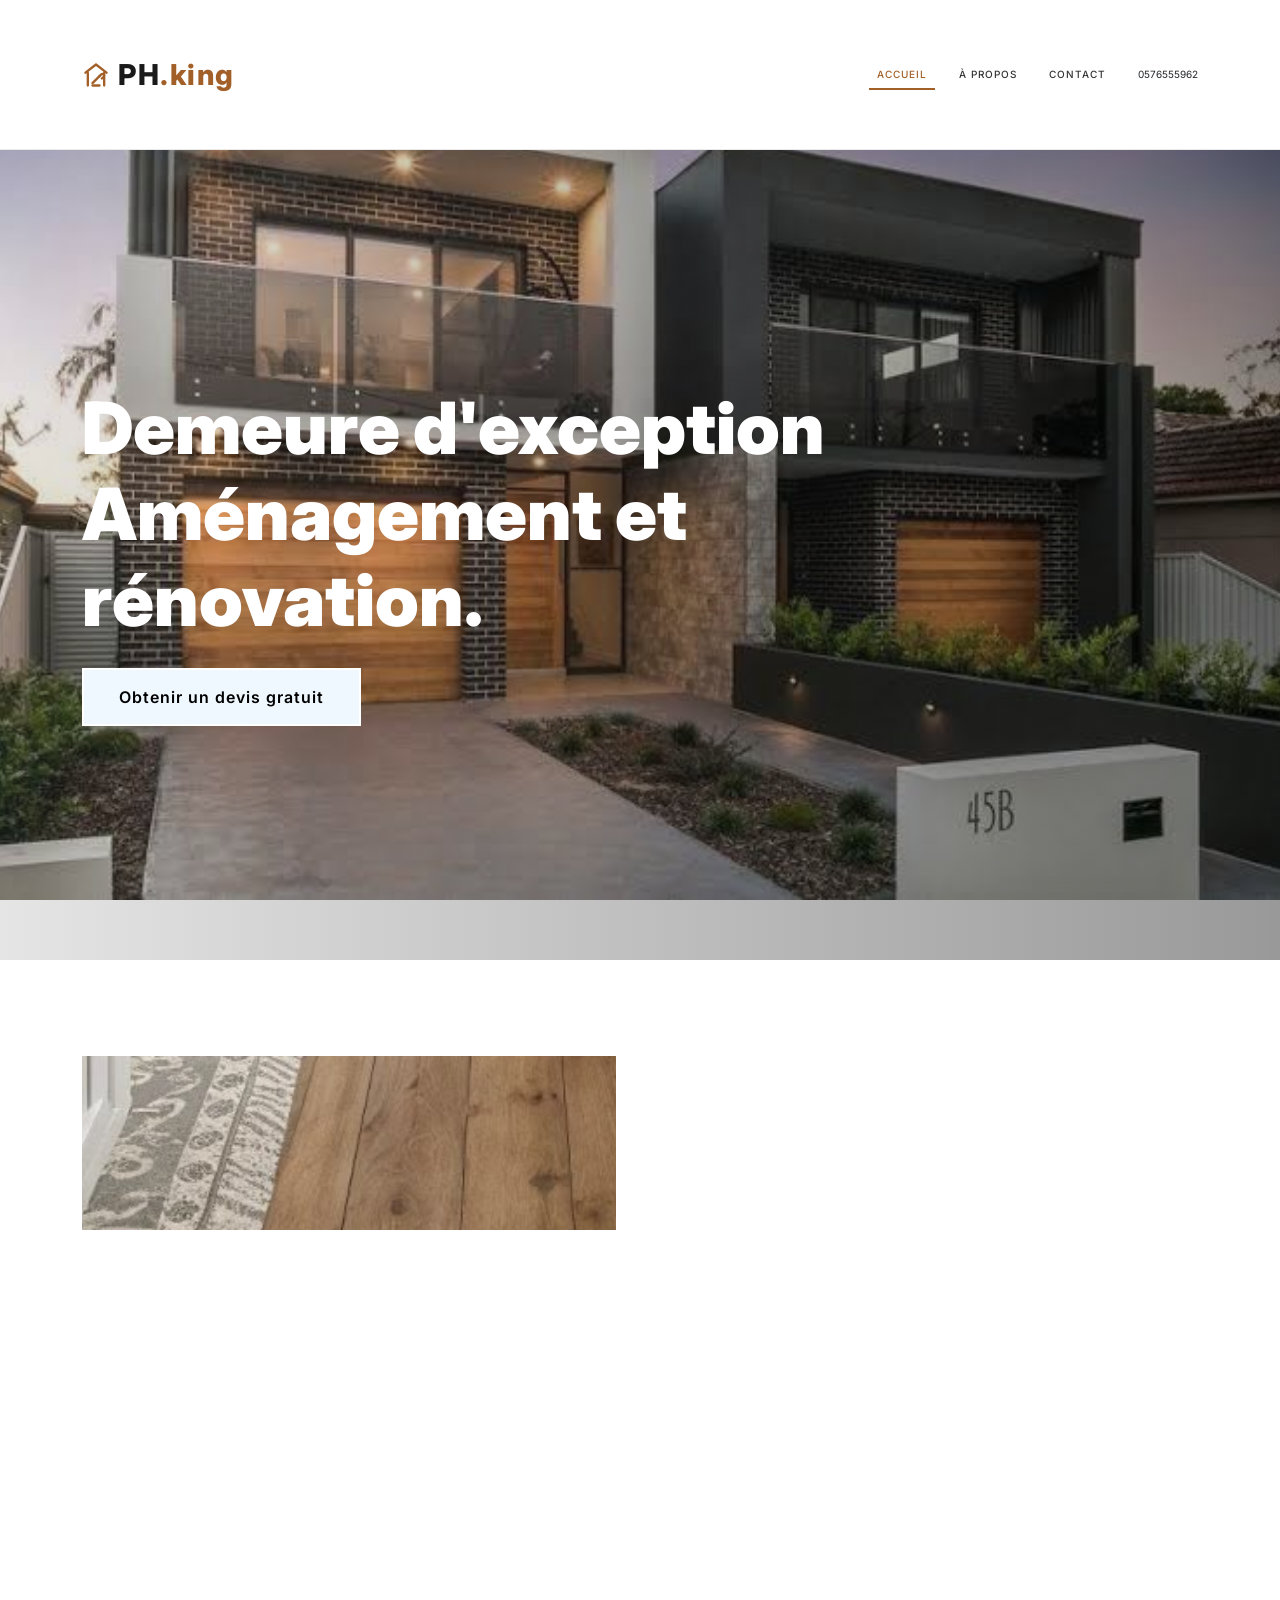
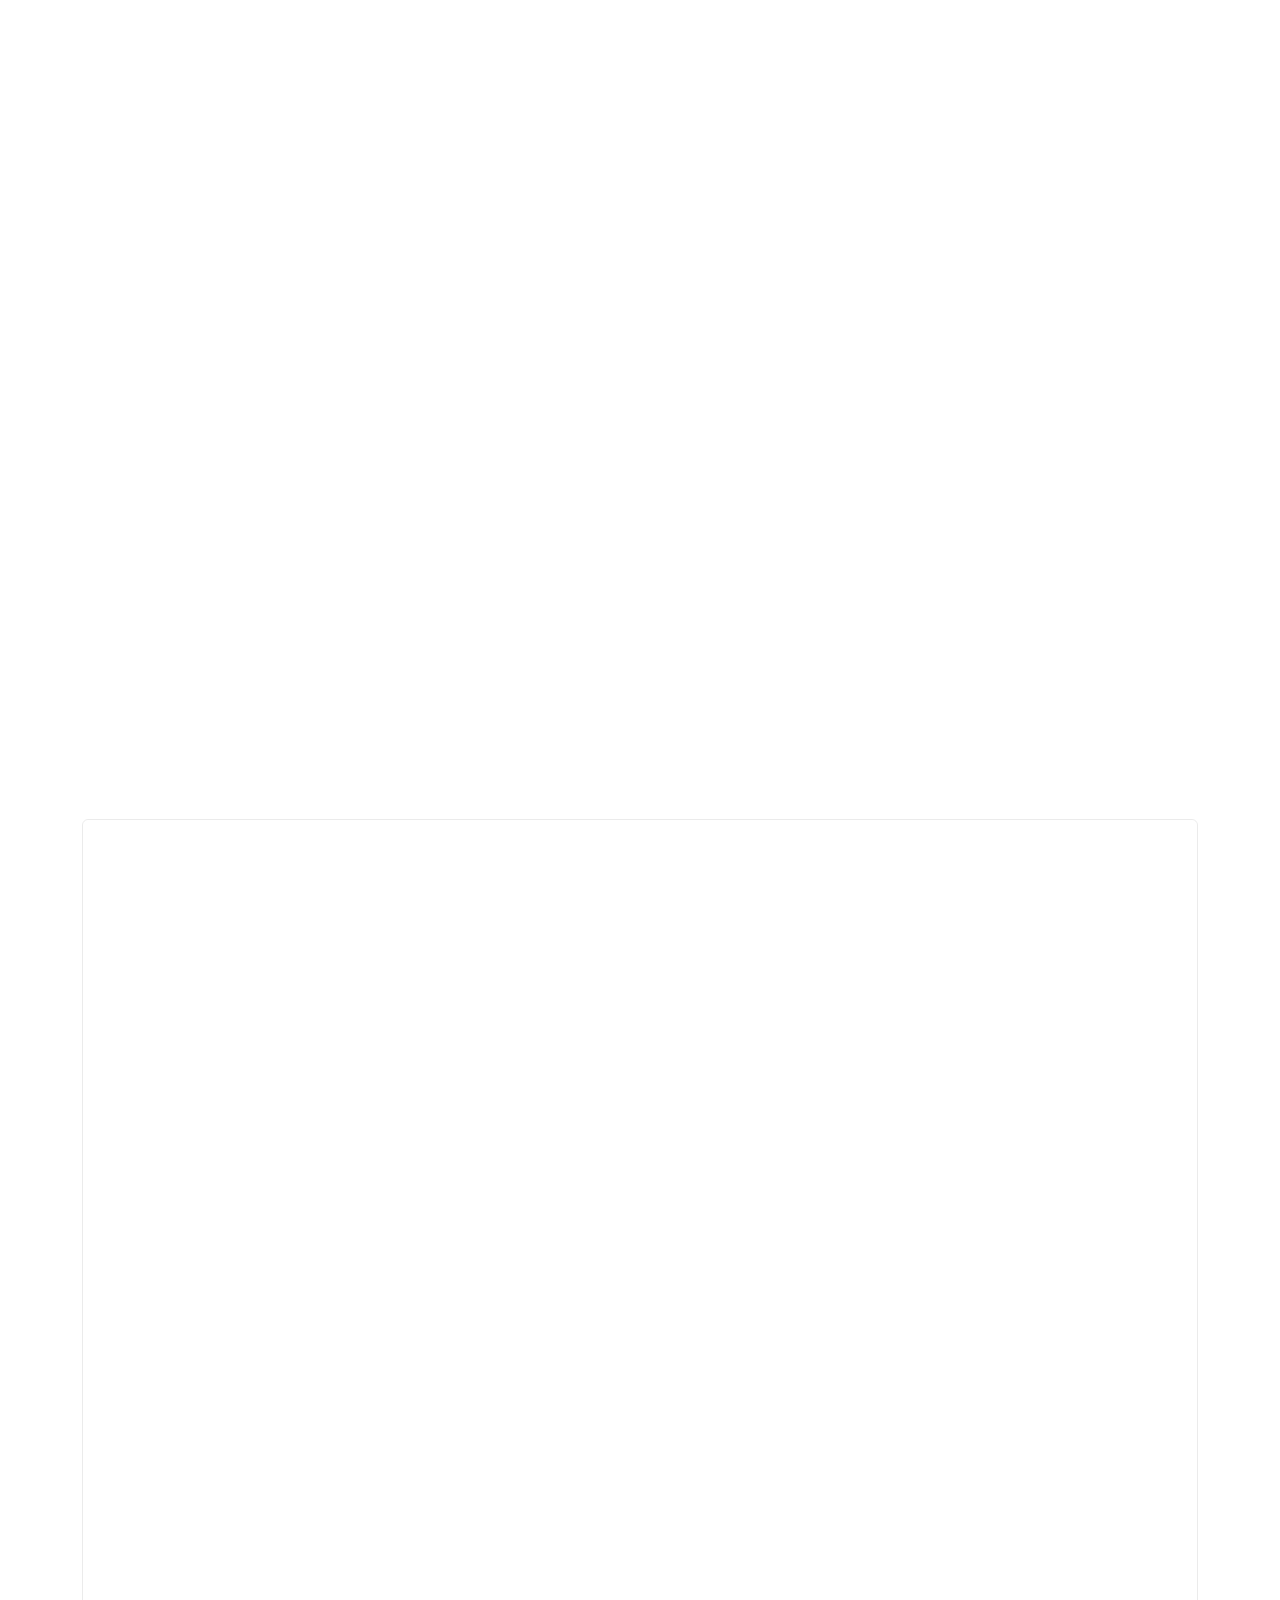
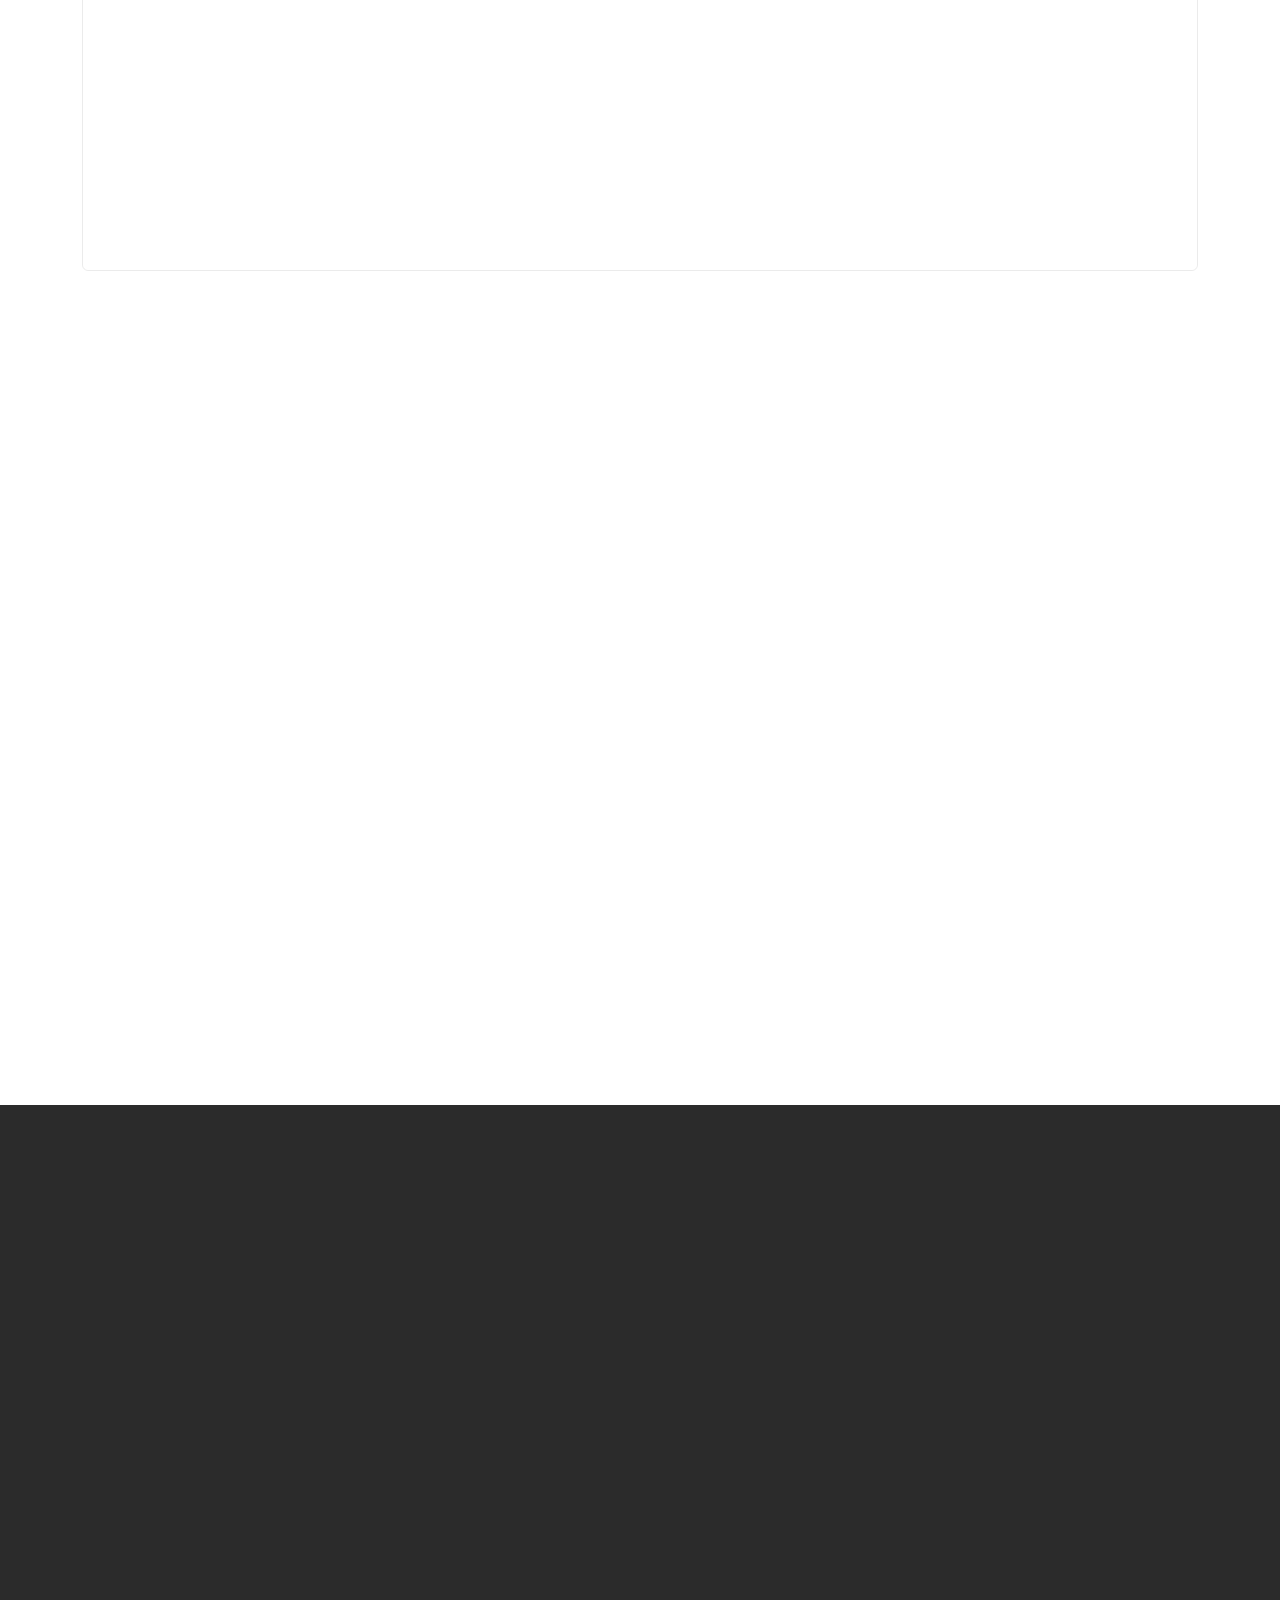
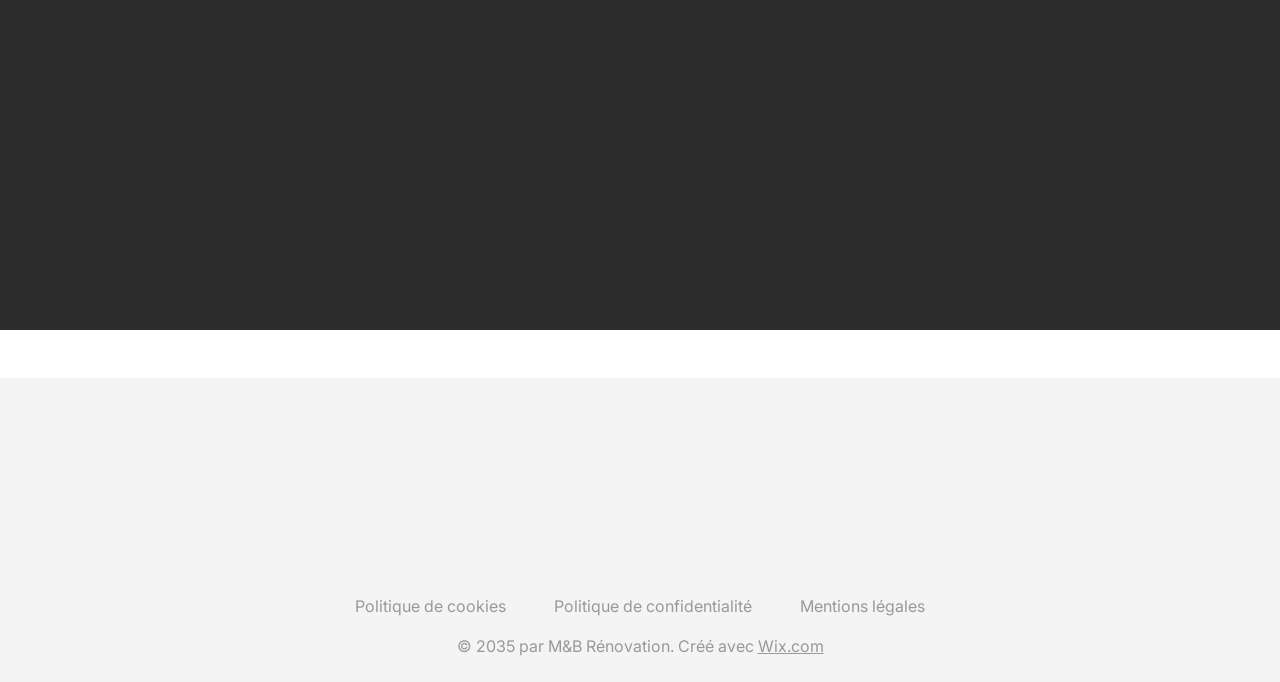
<file: index.html>
<!DOCTYPE html>
<html lang="en">
<head>
    <meta charset="UTF-8">
    <meta name="viewport" content="width=device-width, initial-scale=1.0">
    <title>PH-KING. | Société de rénovation</title>
    <!-- Google Fonts -->
    <link href="https://fonts.googleapis.com/css2?family=Inter:wght@400;500;600;800&display=swap" rel="stylesheet">
    <!-- CSS d'AOS -->
    <link href="https://unpkg.com/aos@2.3.1/dist/aos.css" rel="stylesheet">
    <!-- Bootstrap CSS -->
    <link rel="stylesheet" href="css/bootstrap.min.css">
    <!-- Custom CSS -->
    <link rel="stylesheet" href="css/style.css">
</head>
<body>
    <!-- HEADER / NAVBAR --> 
    <nav class="navbar navbar-expand-lg custom-navbar py-5 sticky-top">
        <div class="container">
            <!-- LOGO -->
            <a class="navbar-brand d-flex align-items-center" href="#">
                <svg xmlns="http://www.w3.org/2000/svg" width="28" height="28" viewBox="0 0 24 24" fill="none" stroke="currentColor" stroke-width="2" stroke-linecap="round" stroke-linejoin="round" class="me-2" style="color: var(--primary-color);">
                    <path d="M3 10L12 3l9 7"></path>
                    <path d="M5 10v11"></path>
                    <path d="M19 10v11"></path>
                    <path d="M15 13l-6 6"></path>
                    <path d="M15 13l1.5-1.5a1.5 1.5 0 0 1 2 0v0a1.5 1.5 0 0 1 0 2L17 15"></path>
                    <path d="M9 21h6"></path>
                </svg>
                <span class="logo-text">PH<span class="logo-dot">.king</span></span>
            </a>
            
            <!-- MOBILE TOGGLE -->
            <button class="navbar-toggler" type="button" data-bs-toggle="collapse" data-bs-target="#navbarNav" aria-controls="navbarNav" aria-expanded="false" aria-label="Toggle navigation">
                <span class="navbar-toggler-icon"></span>
            </button>
            
            <!-- LINKS -->
            <div class="collapse navbar-collapse justify-content-end align-items-center" id="navbarNav">
                <ul class="navbar-nav align-items-center">
                    <li class="nav-item">
                        <a class="nav-link active" href="#">Accueil</a>
                    </li>
                    <li class="nav-item">
                        <a class="nav-link" href="index2.html">À Propos</a>
                    </li>
                    <li class="nav-item">
                        <a class="nav-link" href="index3.html">Contact</a>
                    </li>
                    <li class="nav-item ms-lg-3 d-flex align-items-center">
                        <span class="text-dark" style="font-size: 10px;">0576555962</span>
                    </li>
                </ul>
            </div>
        </div>
    </nav>
    <div class="parallax">
        <header class="hero-section">
            <div class="hero-overlay"></div>
            <div class="container h-100 position-relative">
                <div class="row h-100 align-items-center">
                    <div class="col-12 text-white">
                        <h1 class="hero-title w-100 mb-4" data-aos="fade-up">Demeure d'exception Aménagement et<br>rénovation.</h1>
                        <div class="d-flex flex-column flex-sm-row gap-3 mt-4" data-aos="fade-up" data-aos-delay="300">
                            <a href="#" class="btn-hero-secondary" style="background-color: aliceblue; color: black; border: 2px solid white;text-transform: none;">Obtenir un devis gratuit</a>
                        </div>
                    </div>
                </div>
            </div>
        </header>
    </div>

    <section class="parallax-section my-5 py-5">
        <div class="container">
            <div class="row align-items-center g-5">
            
                <div class="col-md-6">
                    <div class="parallax-kitchen"></div>
                </div>

                <div class="col-md-6" data-aos="fade-up">
                    <h2 class="fw-bold mb-4">
                        La meilleure agence <br> de rénovation à Paris
                    </h2>
                    <p class="mb-4">
                        Paragraphe. Vous pouvez le modifier et ajouter votre texte.
                    </p>
                    <a href="#" class="btn-voir-tout">En savoir plus</a>
                </div>
            </div>
        </div>
    </section>
    <section class="container my-5 py-5">
        <div class="text-center mb-5" data-aos="fade-up">
            <h2 class="fw-bold">Pourquoi nous choisir ?</h2> <br> <br>
        </div>

        <div class="row g-4 text-center">
            <!-- Point 1 -->
            <div class="col-md-6 col-lg-3" data-aos="fade-up">
                <div class="p-4">
                    <i class="bi bi-award fs-1 mb-3 d-block"></i>
                    <h5 class="fw-bold" style="color: #A26028;">Financements rapides</h5> <br>
                    <p class="text-muted">
                        Paragraphe. Cliquez pour le modifier et ajouter votre texte.
                    </p>
                </div>
            </div>

            <!-- Point 2 -->
            <div class="col-md-6 col-lg-3" data-aos="fade-up" data-aos-delay="100">
                <div class="p-4">
                    <i class="bi bi-tools fs-1 mb-3 d-block"></i>
                    <h5 class="fw-bold" style="color: #A26028;">Consultations gratuites chez vous</h5><br>
                    <p class="text-muted">
                        Paragraphe. Cliquez pour le modifier et ajouter votre texte.
                    </p>
                </div>
            </div>

            <!-- Point 3 -->
            <div class="col-md-6 col-lg-3" data-aos="fade-up" data-aos-delay="200">
                <div class="p-4">
                    <i class="bi bi-clock-history fs-1 mb-3 d-block"></i>
                    <h5 class="fw-bold" style="color: #A26028;">Service reconnu et primé</h5><br>
                    <p class="text-muted">
                        Paragraphe. Cliquez pour le modifier et ajouter votre texte.
                    </p>
                </div>
            </div>

            <!-- Point 4 -->
            <div class="col-md-6 col-lg-3" data-aos="fade-up" data-aos-delay="300">
                <div class="p-4">
                    <i class="bi bi-shield-check fs-1 mb-3 d-block"></i>
                    <h5 class="fw-bold" style="color: #A26028;">Agence agréée et assurée</h5><br>
                    <p class="text-muted">
                        Paragraphe. Cliquez pour le modifier et ajouter votre texte.
                    </p>
                </div>
            </div>
        </div>
    </section>

    <section class="container my-5 py-5">
        <div class="container-fluid px-0"></div>
            <div class="border rounded p-4 p-md-5" style="border-color: rgba(0,0,0,0.08) !important;">
                <div class="text-center mb-5" data-aos="fade-up">
                    <h2 class="fw-bold">Nos prestations</h2>
                </div> <br><br><br>

                <div class="row g-4">
                    <!-- Prestation 1, 2, 3... (inchangées) -->
                    <div class="col-md-6 col-lg-4" data-aos="fade-up">
                        <div class="position-relative overflow-hidden rounded">
                            <img src="kit2.jpg" class="img-fluid w-100" alt="Rénovation de cuisine" style="height: calc(280px + 11cm); object-fit: cover;">
                            <div class="position-absolute top-50 start-50 translate-middle text-center w-100 px-3">
                                <h5 class="fw-bold text-white mb-0" style="text-shadow: 0 2px 6px rgba(0,0,0,0.6);">Cuisine</h5>
                            </div>
                        </div>
                    </div>

                    <div class="col-md-6 col-lg-4" data-aos="fade-up" data-aos-delay="100">
                        <div class="position-relative overflow-hidden rounded">
                            <img src="bathroom.jpg" class="img-fluid w-100" alt="Rénovation de salle de bain" style="height: calc(280px + 11cm); object-fit: cover;">
                            <div class="position-absolute top-50 start-50 translate-middle text-center w-100 px-3">
                                <h5 class="fw-bold text-white mb-0" style="text-shadow: 0 2px 6px rgba(0,0,0,0.6);">Salles de bains</h5>
                            </div>
                        </div>
                    </div>

                    <div class="col-md-6 col-lg-4" data-aos="fade-up" data-aos-delay="200">
                        <div class="position-relative overflow-hidden rounded">
                            <img src="safa.jpg" class="img-fluid w-100" alt="Aménagement intérieur" style="height: calc(280px + 11cm); object-fit: cover;">
                            <div class="position-absolute top-50 start-50 translate-middle text-center w-100 px-3">
                                <h5 class="fw-bold text-white mb-0" style="text-shadow: 0 2px 6px rgba(0,0,0,0.6);">Intérieurs</h5>
                            </div>
                        </div>
                    </div>
                </div>

                <!-- Bouton "Voir tout" centré -->
                <div class="text-center mt-5" data-aos="fade-up">
                    <a href="#" class="btn-voir-tout">Voir tout</a>
                </div>
            </div>
        </div>
    </section>

        <section class="container my-5 py-5">
            <div class="text-center mb-5" data-aos="fade-up">
                <h2 class="fw-bold">Clients satisfaits</h2>
            </div> <br> <br> <br>

            <div class="row g-4">
                <!-- Témoignage 1 -->
                <div class="col-md-6 col-lg-4 text-center" data-aos="fade-up">
                    <div class="mb-3" style="font-size: 5rem; font-weight: 900; line-height: 1;">&ldquo;</div>
                    <p class="text-muted mb-4 px-3">
                        « Témoignage. Cliquez pour <br>le modifier et ajouter un texte qui <br> met en valeur vos services et <br> votre activité. Laissez vos clients <br>exprimer tout le bien qu'ils <br> pensent de vous. »
                    <h5 class="fw-bold mb-0" style="color: #A26028;" >Richard Carlier </h5>
                </div>

                <!-- Témoignage 2 -->
                <div class="col-md-6 col-lg-4 text-center" data-aos="fade-up" data-aos-delay="100">
                    <div class="mb-3" style="font-size: 5rem; font-weight: 900; line-height: 1;">&ldquo;</div>
                    <p class="text-muted mb-4 px-3">
                        « Témoignage. Cliquez pour <br>le modifier et ajouter un texte qui <br> met en valeur vos services et <br> votre activité. Laissez vos clients <br>exprimer tout le bien qu'ils <br> pensent de vous. »
                    </p>
                    <h5 class="fw-bold mb-0" style="color: #A26028;">Amélie Courtois</h5>
                </div>

                <!-- Témoignage 3 -->
                <div class="col-md-6 col-lg-4 text-center" data-aos="fade-up" data-aos-delay="200">
                    <div class="mb-3" style="font-size: 5rem; font-weight: 900; line-height: 1;">&ldquo;</div>
                    <p class="text-muted mb-4 px-3">
                        « Témoignage. Cliquez pour <br>le modifier et ajouter un texte qui <br> met en valeur vos services et <br> votre activité. Laissez vos clients <br>exprimer tout le bien qu'ils <br> pensent de vous. »
                    </p>
                    <h5 class="fw-bold mb-0" style="color: #A26028;">Pierre Ferrand</h5>
                </div>
            </div>

            <!-- Bouton "Voir tout" centré -->
            <div class="text-center mt-5" data-aos="fade-up">
                <a href="#" class="btn-voir-tout">Voir tout</a>
            </div>
        </section>

    <section class="py-5">
        <div class="container-fluid px-0">
            <div class="row g-0 mx-0" style="background-color: #2b2b2b;">
                <!-- Partie gauche : informations -->
                <div class="col-lg-5 text-white p-5 d-flex flex-column justify-content-center" data-aos="fade-right">
                    <h1 class="fw-bold mb-4">Parlons ensemble de <br> votre prochain projet</h1> <br><br><br><br>
                    <p class="mb-3">Contactez-nous pour réserver <br> une consultation gratuite.</p><br>
                    <p class="mb-3"><i class="bi bi-geo-alt me-2"></i>Zone d'intervention : <br> Île-de-France, Normandie, Provence-Alpes Côte d'Azur</p> <br>
                    <p class="mb-3"><i class="bi bi-telephone me-2"></i>47 rue des Couronnes 75020 Paris</p><br>
                    <p class="mb-3"><i class="bi bi-envelope me-2"></i>info@monsite.fr</p><br>
                    <p class="mb-0"><i class="bi bi-clock me-2"></i>01 23 45 67 89</p>
                </div>

                <!-- Partie droite : formulaire -->
                <div class="col-lg-7 text-white p-5" data-aos="fade-left">
                    <form>
                        <div class="row mb-5">
                            <div class="col-md-6 mb-4 mb-md-0">
                                <label class="form-label-custom">Prénom <span>*</span></label>
                                <input type="text" class="form-control-underline">
                            </div>
                            <div class="col-md-6">
                                <label class="form-label-custom">Nom <span>*</span></label>
                                <input type="text" class="form-control-underline">
                            </div>
                        </div>

                        <div class="row mb-5">
                            <div class="col-md-6 mb-4 mb-md-0">
                                <label class="form-label-custom">E-mail <span>*</span></label>
                                <input type="email" class="form-control-underline">
                            </div>
                            <div class="col-md-6">
                                <label class="form-label-custom">Téléphone</label>
                                <input type="tel" class="form-control-underline">
                            </div>
                        </div>

                        <div class="mb-5">
                            <label class="form-label-custom">Adresse</label>
                            <input type="text" class="form-control-underline">
                        </div>

                        <div class="mb-5">
                            <label class="form-label-custom">Objet</label>
                            <input type="text" class="form-control-underline">
                        </div>

                        <div class="mb-5">
                            <label class="form-label-custom">Rédigez votre message ici</label> <br><br><br><br><br>
                            <input type="text" class="form-control-underline">
                        </div>

                        <button type="submit" class="btn-form-submit w-100" style="padding: 20px;">Envoyer</button>
                    </form>
                </div>
            </div>
        </div>
    </section>

    <section class="py-5" style="background-color: #f4f4f4;">
        <div class="container">
            <div class="row align-items-center justify-content-around text-center g-4">
                <!-- Badge 1 -->
                <div class="col-6 col-md-3" data-aos="fade-up">
                    <i class="bi bi-trophy" style="font-size: 3rem; color: #999;"></i>
                    <div class="fw-bold mt-2" style="color: #777; letter-spacing: 1px;">MEILLEUR CONSTRUCTEUR</div>
                    <small style="color: #aaa; letter-spacing: 2px;">2024</small>
                </div>

                <!-- Badge 2 -->
                <div class="col-6 col-md-3" data-aos="fade-up" data-aos-delay="100">
                    <i class="bi bi-award" style="font-size: 3rem; color: #999;"></i>
                    <div class="fw-bold mt-2" style="color: #777; letter-spacing: 1px;">QUALITÉ RECONNUE</div>
                    <small style="color: #aaa; letter-spacing: 2px;">EXCELLENCE</small>
                </div>

                <!-- Badge 3 -->
                <div class="col-6 col-md-3" data-aos="fade-up" data-aos-delay="200">
                    <div style="font-size: 2.5rem; font-weight: 900; color: #555; line-height: 1;">15</div>
                    <div class="fw-bold mt-2" style="color: #777; letter-spacing: 1px;">ANS D'EXPÉRIENCE</div>
                    <small style="color: #aaa; letter-spacing: 2px;">DEPUIS 2009</small>
                </div>

                <!-- Badge 4 -->
                <div class="col-6 col-md-3" data-aos="fade-up" data-aos-delay="300">
                    <i class="bi bi-patch-check" style="font-size: 3rem; color: #999;"></i>
                    <div class="fw-bold mt-2" style="color: #777; letter-spacing: 1px;">CERTIFIÉ PAR PH_LORD</div>
                    <small style="color: #aaa; letter-spacing: 2px;">RGE QUALIBAT</small>
                </div>
            </div>
        </div>
    </section>
    
    <footer class="py-4" style="background-color: #f4f4f4;">
        <div class="container text-center">
            <div class="d-flex flex-wrap justify-content-center gap-5 mb-3">
                <a href="#" class="text-decoration-none" style="color: #999;">Politique de cookies</a>
                <a href="#" class="text-decoration-none" style="color: #999;">Politique de confidentialité</a>
                <a href="#" class="text-decoration-none" style="color: #999;">Mentions légales</a>
            </div>
            <p class="mb-0" style="color: #999;">
                © 2035 par M&amp;B Rénovation. Créé avec <a href="#" style="color: #999;">Wix.com</a>
            </p>
        </div>
    </footer>



















    <!-- JS d'AOS -->
    <script src="https://unpkg.com/aos@2.3.1/dist/aos.js"></script>
<script>
    AOS.init();
</script>
    <!-- JS DE Bootstrap -->
    <script src="js/bootstrap.bundle.min.js"></script>
</body>
</html>
</file>
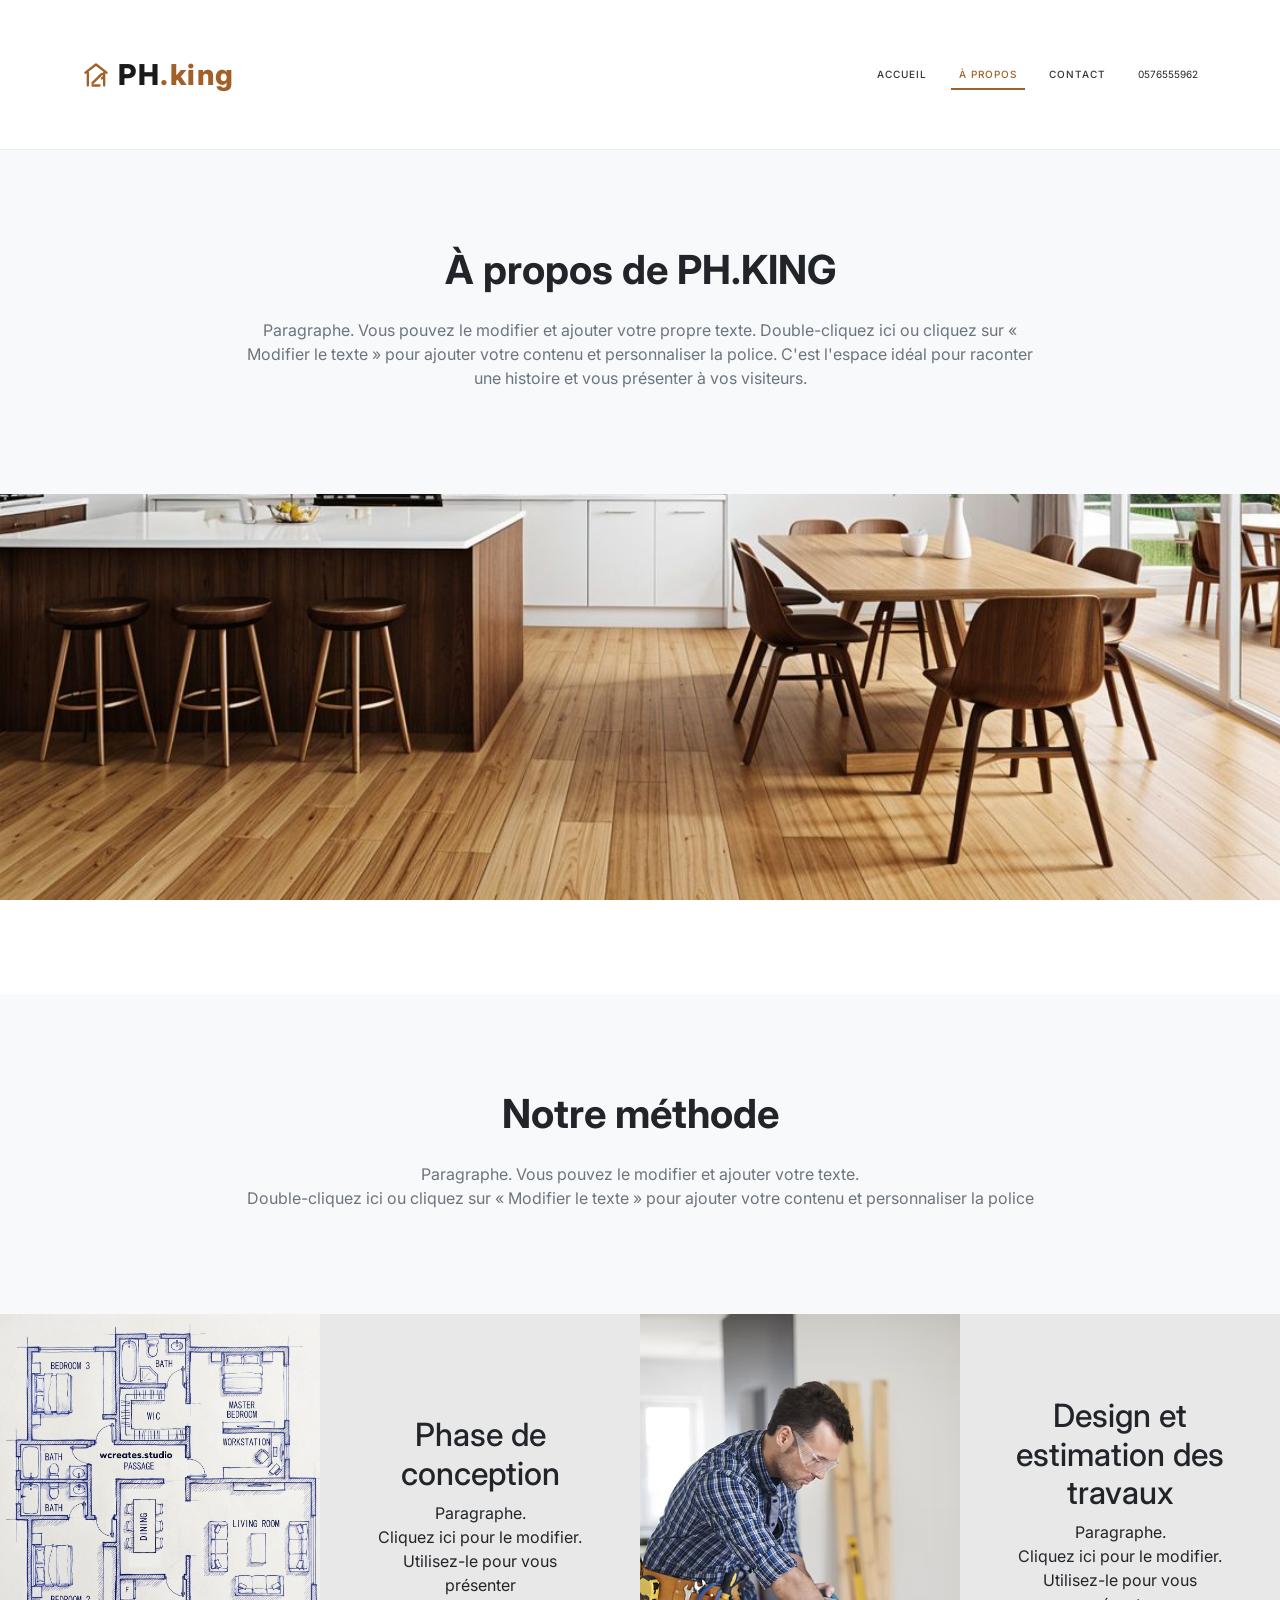
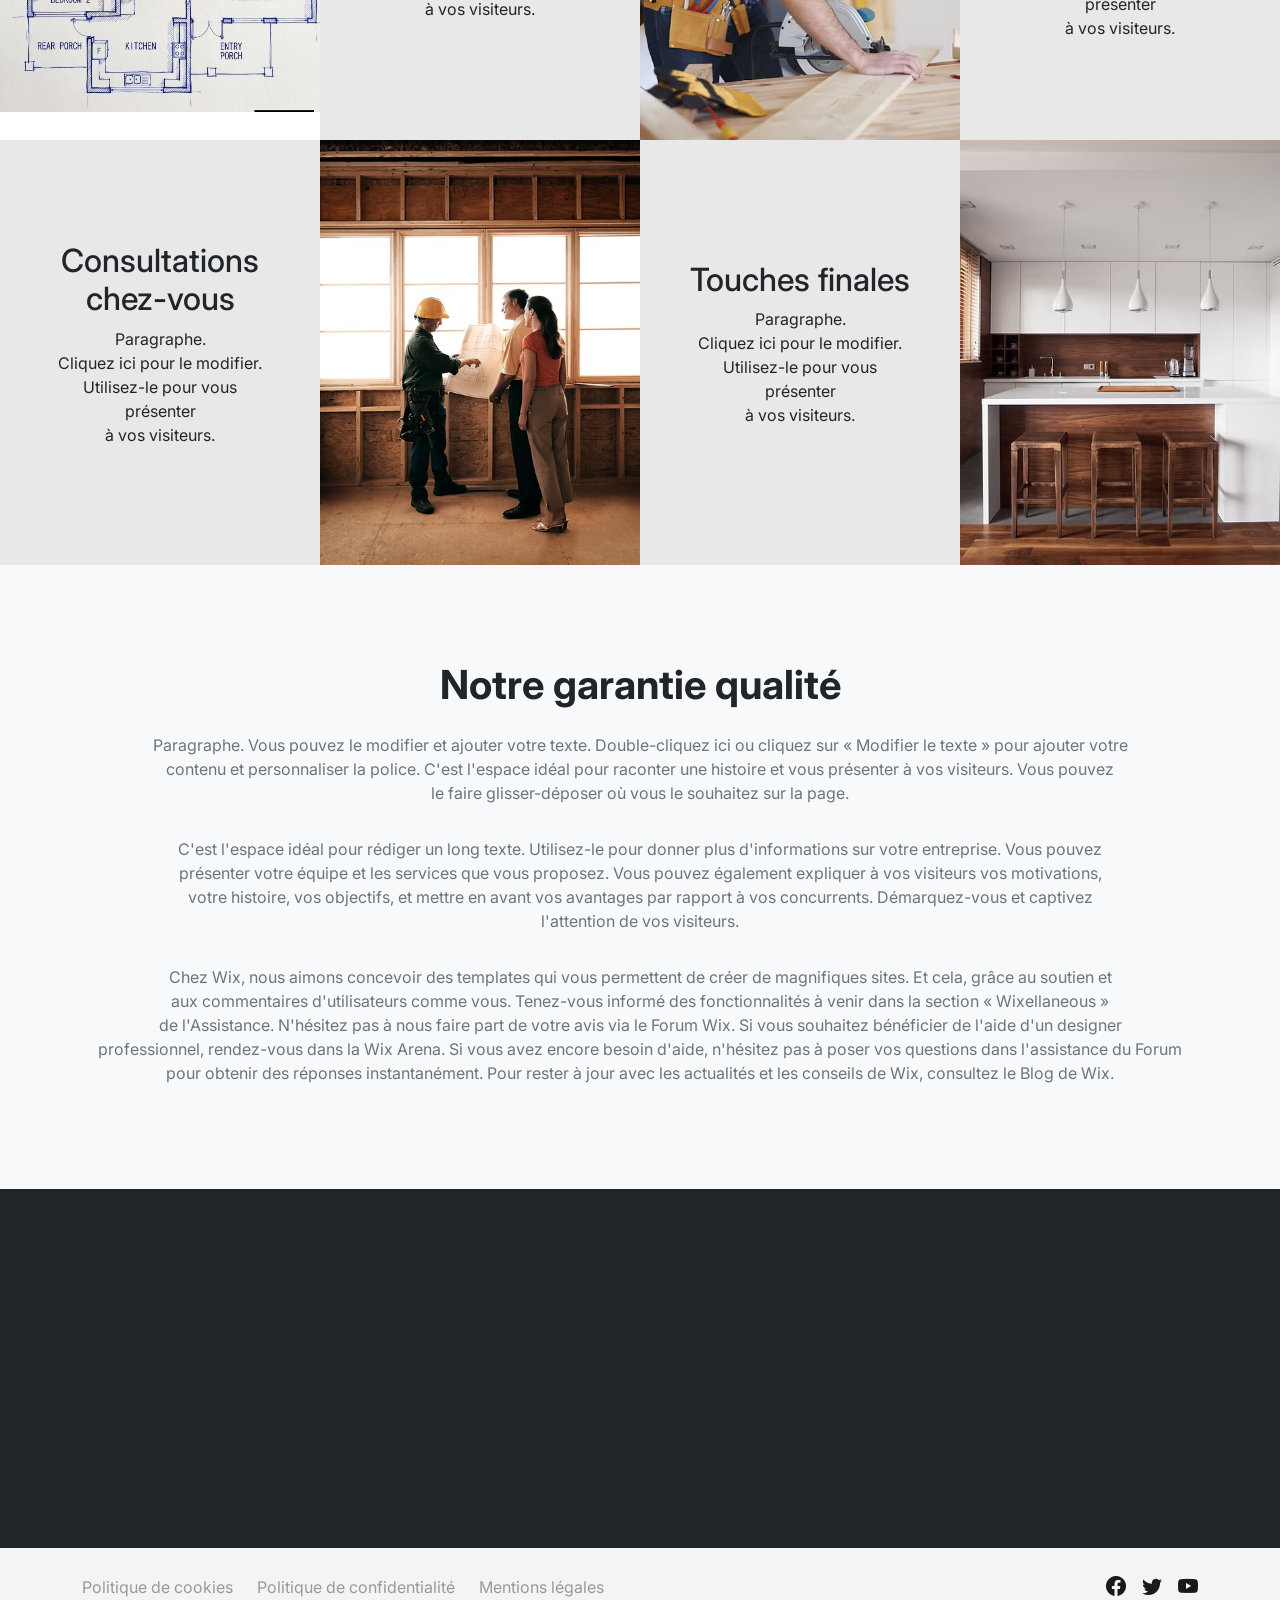
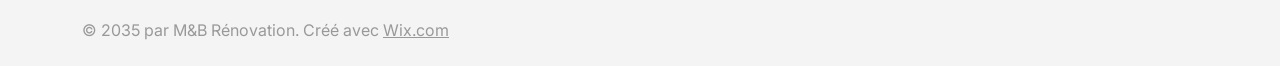
<file: index2.html>
<!DOCTYPE html>
<html lang="en">
<head>
    <meta charset="UTF-8">
    <meta name="viewport" content="width=device-width, initial-scale=1.0">
    <title>PH-KING. | Société de rénovation</title>
    <!-- Google Fonts -->
    <link href="https://fonts.googleapis.com/css2?family=Inter:wght@400;500;600;800&display=swap" rel="stylesheet">
    <!-- CSS d'AOS -->
    <link href="https://unpkg.com/aos@2.3.1/dist/aos.css" rel="stylesheet">
    <!-- Bootstrap CSS -->
    <link rel="stylesheet" href="css/bootstrap.min.css">
    <!-- Custom CSS -->
    <link rel="stylesheet" href="css/style.css">
    <link rel="stylesheet" href="https://cdn.jsdelivr.net/npm/bootstrap-icons@1.11.3/font/bootstrap-icons.css">
</head>
<body>
    <!-- HEADER / NAVBAR --> 
    <nav class="navbar navbar-expand-lg custom-navbar py-5 sticky-top">
        <div class="container">
            <!-- LOGO -->
            <a class="navbar-brand d-flex align-items-center" href="#">
                <svg xmlns="http://www.w3.org/2000/svg" width="28" height="28" viewBox="0 0 24 24" fill="none" stroke="currentColor" stroke-width="2" stroke-linecap="round" stroke-linejoin="round" class="me-2" style="color: var(--primary-color);">
                    <path d="M3 10L12 3l9 7"></path>
                    <path d="M5 10v11"></path>
                    <path d="M19 10v11"></path>
                    <path d="M15 13l-6 6"></path>
                    <path d="M15 13l1.5-1.5a1.5 1.5 0 0 1 2 0v0a1.5 1.5 0 0 1 0 2L17 15"></path>
                    <path d="M9 21h6"></path>
                </svg>
                <span class="logo-text">PH<span class="logo-dot">.king</span></span>
            </a>

            <!-- MOBILE TOGGLE -->
            <button class="navbar-toggler" type="button" data-bs-toggle="collapse" data-bs-target="#navbarNav" aria-controls="navbarNav" aria-expanded="false" aria-label="Toggle navigation">
                <span class="navbar-toggler-icon"></span>
            </button>

            <!-- LINKS -->
            <div class="collapse navbar-collapse justify-content-end align-items-center" id="navbarNav">
                <ul class="navbar-nav align-items-center">
                    <li class="nav-item">
                        <a class="nav-link " href="index.html">Accueil</a>
                    </li>
                    <li class="nav-item">
                        <a class="nav-link active" href="#">À Propos</a>
                    </li>
                    <li class="nav-item">
                        <a class="nav-link" href="index3.html">Contact</a>
                    </li>
                    <li class="nav-item ms-lg-3 d-flex align-items-center">
                        <span class="text-dark" style="font-size: 10px;">0576555962</span>
                    </li>
                </ul>
            </div>
        </div>
    </nav>

    <section class="bg-light py-5">
        <div class="container text-center py-5">

            <h2 class="display-6 fw-bold mb-4">
                À propos de PH.KING
            </h2>

            <p class="fs-6 text-secondary mb-2">
                Paragraphe. Vous pouvez le modifier et ajouter votre propre texte. Double-cliquez ici ou cliquez sur « <br> Modifier le texte » pour ajouter votre contenu et personnaliser la police. C'est l'espace idéal pour raconter <br>une histoire et vous présenter à vos visiteurs.
            </p>

        </div>
    </section>

    <section class="parallax2"></section>
    <section class="bg-light py-5">
        <div class="container text-center py-5">

            <h2 class="display-6 fw-bold mb-4">
                Notre méthode
            </h2>

            <p class="fs-6 text-secondary mb-2">
                Paragraphe. Vous pouvez le modifier et ajouter votre texte. <br>
                Double-cliquez ici ou cliquez sur « Modifier le texte » pour ajouter votre contenu et personnaliser la police            </p>

        </div>
    </section>

    <section class="container-fluid p-0">
        <div class="row g-0">

            <div class="col-md-3">
                <img src="house plan.jpg" class="img-fluid w-100" alt="">
            </div>

            <div class="col-md-3 d-flex flex-column justify-content-center text-center p-5"  style="background-color:#e8e8e8;">
                <h2>Phase de conception</h2>
                <p>Paragraphe. <br>
                    Cliquez ici pour le modifier. <br> Utilisez-le pour vous présenter <br> à vos visiteurs.
                </p>
            </div>

            <div class="col-md-3">
                <img src="desi.avif" class="img-fluid w-100" alt="">
            </div>

            <div class="col-md-3 d-flex flex-column justify-content-center text-center p-5" style="background-color:#e8e8e8;">
                <h2>Design et estimation des travaux</h2>
                <p>Paragraphe. <br>
                    Cliquez ici pour le modifier. <br> Utilisez-le pour vous présenter <br> à vos visiteurs.
                </p>
            </div>

        </div>
        <div class="row g-0">

            <div class="col-md-3 d-flex flex-column justify-content-center text-center p-5"  style="background-color:#e8e8e8;">
                <h2>Consultations chez-vous</h2>
                <p>Paragraphe. <br>
                    Cliquez ici pour le modifier. <br> Utilisez-le pour vous présenter <br> à vos visiteurs.
                </p>
            </div>

            <div class="col-md-3">
                <img src="reu.avif" class="img-fluid w-100" alt="">
            </div>

            <div class="col-md-3 d-flex flex-column justify-content-center text-center p-5" style="background-color:#e8e8e8;">
                <h2>Touches finales</h2>
                <p>Paragraphe. <br>
                    Cliquez ici pour le modifier. <br> Utilisez-le pour vous présenter <br> à vos visiteurs.
                </p>
            </div>

            <div class="col-md-3">
                <img src="jo.avif" class="img-fluid w-100" alt="">
            </div>

        </div>
    </section>

    <section class="bg-light py-5">
        <div class="container text-center py-5">

            <h2 class="display-6 fw-bold mb-4">
                Notre garantie qualité
            </h2>

            <p class="fs-6 text-secondary mb-2">
                Paragraphe. Vous pouvez le modifier et ajouter votre texte. Double-cliquez ici ou cliquez sur « Modifier le texte » pour ajouter votre <br> contenu et personnaliser la police. C'est l'espace idéal pour raconter une histoire et vous présenter à vos visiteurs. Vous pouvez <br> le faire glisser-déposer où vous le souhaitez sur la page.
            </p> <br>

            <p class="fs-6 text-secondary mb-2">
                C'est l'espace idéal pour rédiger un long texte. Utilisez-le pour donner plus d'informations sur votre entreprise. Vous pouvez <br> présenter votre équipe et les services que vous proposez. Vous pouvez également expliquer à vos visiteurs vos motivations,<br> votre histoire, vos objectifs, et mettre en avant vos avantages par rapport à vos concurrents. Démarquez-vous et captivez <br> l'attention de vos visiteurs.
            </p> <br>

            <p class="fs-6 text-secondary mb-2">
                Chez Wix, nous aimons concevoir des templates qui vous permettent de créer de magnifiques sites. Et cela, grâce au soutien et <br> aux commentaires d'utilisateurs comme vous. Tenez-vous informé des fonctionnalités à venir dans la section « Wixellaneous » <br> de l'Assistance. N'hésitez pas à nous faire part de votre avis via le Forum Wix. Si vous souhaitez bénéficier de l'aide d'un designer <br> professionnel, rendez-vous dans la Wix Arena. Si vous avez encore besoin d'aide, n'hésitez pas à poser vos questions dans l'assistance du Forum <br> pour obtenir des réponses instantanément. Pour rester à jour avec les actualités et les conseils de Wix, consultez le Blog de Wix.
            </p>

        </div>
    </section>

    <section class="bg-dark py-5">
        <div class="container text-center py-5">
            <h2 class="fw-bold mb-5" style="color: #ffffff !important;" data-aos="fade-up">
                Créez votre maison de rêve. <br> Contactez-nous.
            </h2>
            <a href="#" class="btn btn-light px-4 py-2" data-aos="fade-up" data-aos-delay="100">Obtenir un devis gratuit</a>
        </div>
    </section>

    <footer class="py-4" style="background-color: #f4f4f4;">
        <div class="container">
            <div class="d-flex flex-wrap justify-content-between align-items-center mb-3 gap-3">
                <div class="d-flex flex-wrap gap-4">
                    <a href="#" class="text-decoration-none" style="color: #999;">Politique de cookies</a>
                    <a href="#" class="text-decoration-none" style="color: #999;">Politique de confidentialité</a>
                    <a href="#" class="text-decoration-none" style="color: #999;">Mentions légales</a>
                </div>
                <div class="d-flex gap-3">
                    <a href="#" style="color: #1a1a1a; font-size: 1.25rem;"><i class="bi bi-facebook"></i></a>
                    <a href="#" style="color: #1a1a1a; font-size: 1.25rem;"><i class="bi bi-twitter"></i></a>
                    <a href="#" style="color: #1a1a1a; font-size: 1.25rem;"><i class="bi bi-youtube"></i></a>
                </div>
            </div>
            <p class="mb-0" style="color: #999;">
                © 2035 par M&amp;B Rénovation. Créé avec <a href="#" style="color: #999;">Wix.com</a>
            </p>
        </div>
    </footer>








    <script src="https://unpkg.com/aos@2.3.1/dist/aos.js"></script>
    <script>
        AOS.init();
    </script>


        <!-- JS DE Bootstrap -->
    <script src="js/bootstrap.bundle.min.js"></script>
</body>
</html>
</file>
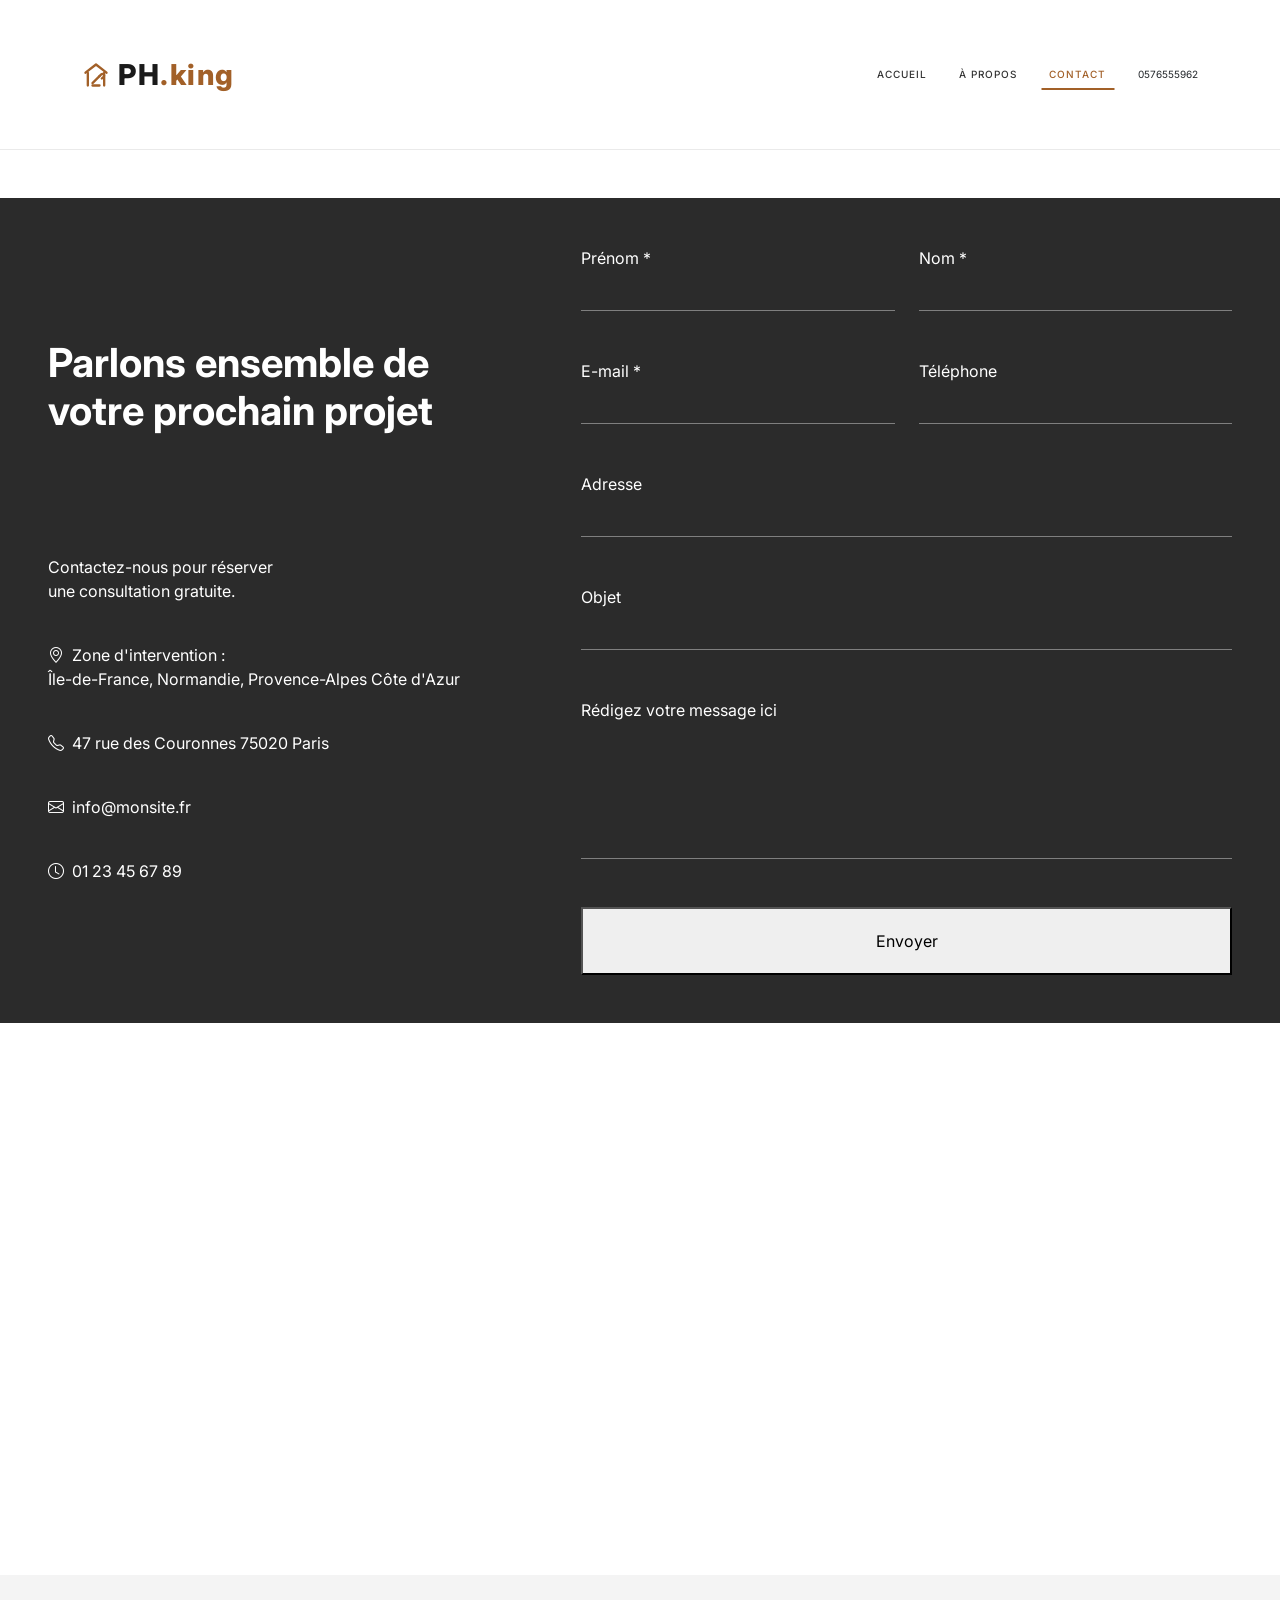
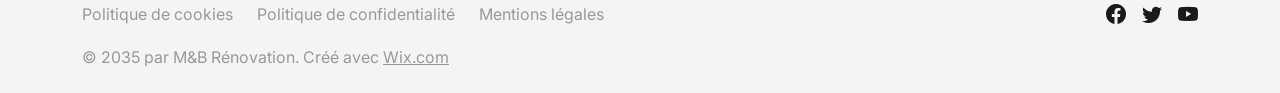
<file: index3.html>
<!DOCTYPE html>
<html lang="en">
<head>
    <meta charset="UTF-8">
    <meta name="viewport" content="width=device-width, initial-scale=1.0">
    <title>PH-KING. | Société de rénovation</title>
    <!-- Google Fonts -->
    <link href="https://fonts.googleapis.com/css2?family=Inter:wght@400;500;600;800&display=swap" rel="stylesheet">
    <!-- CSS d'AOS -->
    <link href="https://unpkg.com/aos@2.3.1/dist/aos.css" rel="stylesheet">
    <!-- Bootstrap CSS -->
    <link rel="stylesheet" href="css/bootstrap.min.css">
    <!-- Custom CSS -->
    <link rel="stylesheet" href="css/style.css">
    <link rel="stylesheet" href="https://cdn.jsdelivr.net/npm/bootstrap-icons@1.11.3/font/bootstrap-icons.css">
</head>
<body>
    <!-- HEADER / NAVBAR --> 
    <nav class="navbar navbar-expand-lg custom-navbar py-5 sticky-top">
        <div class="container">
            <!-- LOGO -->
            <a class="navbar-brand d-flex align-items-center" href="#">
                <svg xmlns="http://www.w3.org/2000/svg" width="28" height="28" viewBox="0 0 24 24" fill="none" stroke="currentColor" stroke-width="2" stroke-linecap="round" stroke-linejoin="round" class="me-2" style="color: var(--primary-color);">
                    <path d="M3 10L12 3l9 7"></path>
                    <path d="M5 10v11"></path>
                    <path d="M19 10v11"></path>
                    <path d="M15 13l-6 6"></path>
                    <path d="M15 13l1.5-1.5a1.5 1.5 0 0 1 2 0v0a1.5 1.5 0 0 1 0 2L17 15"></path>
                    <path d="M9 21h6"></path>
                </svg>
                <span class="logo-text">PH<span class="logo-dot">.king</span></span>
            </a>
            
            <!-- MOBILE TOGGLE -->
            <button class="navbar-toggler" type="button" data-bs-toggle="collapse" data-bs-target="#navbarNav" aria-controls="navbarNav" aria-expanded="false" aria-label="Toggle navigation">
                <span class="navbar-toggler-icon"></span>
            </button>
            
            <!-- LINKS -->
            <div class="collapse navbar-collapse justify-content-end align-items-center" id="navbarNav">
                <ul class="navbar-nav align-items-center">
                    <li class="nav-item">
                        <a class="nav-link " href="index.html">Accueil</a>
                    </li>
                    <li class="nav-item">
                        <a class="nav-link" href="index2.html">À Propos</a>
                    </li>
                    <li class="nav-item">
                        <a class="nav-link active" href="#">Contact</a>
                    </li>
                    <li class="nav-item ms-lg-3 d-flex align-items-center">
                        <span class="text-dark" style="font-size: 10px;">0576555962</span>
                    </li>
                </ul>
            </div>
        </div>
    </nav>


    <section class="py-5">
        <div class="container-fluid px-0">
            <div class="row g-0 mx-0" style="background-color: #2b2b2b;">
                <!-- Partie gauche : informations -->
                <div class="col-lg-5 text-white p-5 d-flex flex-column justify-content-center" data-aos="fade-right">
                    <h1 class="fw-bold mb-4">Parlons ensemble de <br> votre prochain projet</h1> <br><br><br><br>
                    <p class="mb-3">Contactez-nous pour réserver <br> une consultation gratuite.</p><br>
                    <p class="mb-3"><i class="bi bi-geo-alt me-2"></i>Zone d'intervention : <br> Île-de-France, Normandie, Provence-Alpes Côte d'Azur</p> <br>
                    <p class="mb-3"><i class="bi bi-telephone me-2"></i>47 rue des Couronnes 75020 Paris</p><br>
                    <p class="mb-3"><i class="bi bi-envelope me-2"></i>info@monsite.fr</p><br>
                    <p class="mb-0"><i class="bi bi-clock me-2"></i>01 23 45 67 89</p>
                </div>

                <!-- Partie droite : formulaire -->
                <div class="col-lg-7 text-white p-5" data-aos="fade-left">
                    <form>
                        <div class="row mb-5">
                            <div class="col-md-6 mb-4 mb-md-0">
                                <label class="form-label-custom">Prénom <span>*</span></label>
                                <input type="text" class="form-control-underline">
                            </div>
                            <div class="col-md-6">
                                <label class="form-label-custom">Nom <span>*</span></label>
                                <input type="text" class="form-control-underline">
                            </div>
                        </div>

                        <div class="row mb-5">
                            <div class="col-md-6 mb-4 mb-md-0">
                                <label class="form-label-custom">E-mail <span>*</span></label>
                                <input type="email" class="form-control-underline">
                            </div>
                            <div class="col-md-6">
                                <label class="form-label-custom">Téléphone</label>
                                <input type="tel" class="form-control-underline">
                            </div>
                        </div>

                        <div class="mb-5">
                            <label class="form-label-custom">Adresse</label>
                            <input type="text" class="form-control-underline">
                        </div>

                        <div class="mb-5">
                            <label class="form-label-custom">Objet</label>
                            <input type="text" class="form-control-underline">
                        </div>

                        <div class="mb-5">
                            <label class="form-label-custom">Rédigez votre message ici</label> <br><br><br><br><br>
                            <input type="text" class="form-control-underline">
                        </div>

                        <button type="submit" class="btn-form-submit w-100" style="padding: 20px;">Envoyer</button>
                    </form>
                </div>
            </div>
        </div>
    </section>


    <section class="container-fluid px-0">
        <iframe 
            src="https://www.google.com/maps/embed?pb=!1m18!1m12!1m3!1d2624.999!2d2.3795!3d48.8709!2m3!1f0!2f0!3f0!3m2!1i1024!2i768!4f13.1!3m3!1m2!1s0x0%3A0x0!2zNDcgUnVlIGRlcyBDb3Vyb25uZXMsIDc1MDIwIFBhcmlz!5e0!3m2!1sfr!2sfr" 
            width="100%" 
            height="450" 
            style="border:0;" 
            allowfullscreen="" 
            loading="lazy" 
            referrerpolicy="no-referrer-when-downgrade">
        </iframe>
    </section> <br><br>

    <footer class="py-4" style="background-color: #f4f4f4;">
        <div class="container">
            <div class="d-flex flex-wrap justify-content-between align-items-center mb-3 gap-3">
                <div class="d-flex flex-wrap gap-4">
                    <a href="#" class="text-decoration-none" style="color: #999;">Politique de cookies</a>
                    <a href="#" class="text-decoration-none" style="color: #999;">Politique de confidentialité</a>
                    <a href="#" class="text-decoration-none" style="color: #999;">Mentions légales</a>
                </div>
                <div class="d-flex gap-3">
                    <a href="#" style="color: #1a1a1a; font-size: 1.25rem;"><i class="bi bi-facebook"></i></a>
                    <a href="#" style="color: #1a1a1a; font-size: 1.25rem;"><i class="bi bi-twitter"></i></a>
                    <a href="#" style="color: #1a1a1a; font-size: 1.25rem;"><i class="bi bi-youtube"></i></a>
                </div>
            </div>
            <p class="mb-0" style="color: #999;">
                © 2035 par M&amp;B Rénovation. Créé avec <a href="#" style="color: #999;">Wix.com</a>
            </p>
        </div>
    </footer>









    <script src="https://unpkg.com/aos@2.3.1/dist/aos.js"></script>
    <script>
        AOS.init();
    </script>

    <!-- JS DE Bootstrap -->
    <script src="js/bootstrap.bundle.min.js"></script>
</body>
</html>
</file>
<file: css/style.css>
/* Custom styles for the Navbar */
:root {
    --primary-color: #A26028; /* Premium Gold color */
    --dark-color: #1A1A1A;
    --text-color: #333333;
}

body {
    font-family: 'Inter', 'Segoe UI', Roboto, Helvetica, Arial, sans-serif;
}

/* Navbar General Styling */
.custom-navbar {
    background-color: #ffffff;
    border-bottom: 1px solid #eaeaea;
    transition: all 0.3s ease;
}

/* Logo */
.navbar-brand .logo-text {
    font-weight: 800;
    font-size: 1.8rem;
    color: var(--dark-color);
    letter-spacing: 1.5px;
}

.navbar-brand .logo-dot {
    color: var(--primary-color);
}

/* Navigation Links */
.nav-link {
    color: var(--text-color) !important;
    font-weight: 500;
    font-size: 10px;
    text-transform: uppercase;
    letter-spacing: 1px;
    margin: 0 8px;
    position: relative;
    transition: color 0.3s ease;
}

.nav-link:hover, .nav-link.active {
    color: var(--primary-color) !important;
}

/* Underline effect on hover */
.nav-link::after {
    content: '';
    position: absolute;
    width: 0;
    height: 2px;
    bottom: 0;
    left: 50%;
    background-color: var(--primary-color);
    transition: all 0.3s ease;
    transform: translateX(-50%);
}

.nav-link:hover::after, .nav-link.active::after {
    width: 100%;
}

/* Call to Action Button */
.nav-cta-btn {
    background-color: var(--dark-color);
    color: #ffffff !important;
    padding: 10px 25px;
    font-size: 0.9rem;
    font-weight: 600;
    text-transform: uppercase;
    letter-spacing: 1px;
    border: 2px solid var(--dark-color);
    border-radius: 0; /* Square button for a modern/architectural look */
    transition: all 0.3s ease;
    text-decoration: none;
    display: inline-block;
    margin-left: 15px;
}

.nav-cta-btn:hover {
    background-color: var(--primary-color);
    border-color: var(--primary-color);
    color: #ffffff !important;
}

/* Responsive toggle button */
.navbar-toggler {
    border: none;
}

.navbar-toggler:focus {
    box-shadow: none;
}

/* Hero Section */
.hero-section {
    position: relative;
    height: 90vh; 
    min-height: 500px;
    display: flex;
    align-items: center;
}

.hero-overlay {
    position: absolute;
    top: 0;
    left: 0;
    width: 100%;
    height: 100%;
    background: linear-gradient(to right, rgba(115, 111, 111, 0.179) 0%, rgba(0,0,0,0.4) 100%);
    z-index: 0;
}

.hero-section .container {
    z-index: 1;
}

.hero-title {
    font-size: 72px;
    font-weight: 900;
    letter-spacing: 0cm;

}

.hero-subtitle {
    font-size: 1.2rem;
    font-weight: 400;
    opacity: 0.9;
    max-width: 600px;
}

.text-primary-color {
    color: var(--primary-color);
}

.btn-hero-primary {
    background-color: var(--primary-color);
    color: var(--dark-color);
    padding: 15px 35px;
    font-size: 1rem;
    font-weight: 600;
    text-transform: uppercase;
    letter-spacing: 1px;
    text-decoration: none;
    transition: all 0.3s ease;
    border: 2px solid var(--primary-color);
}

.btn-hero-primary:hover {
    background-color: transparent;
    color: var(--primary-color);
}

.btn-hero-secondary {
    background-color: transparent;
    color: #ffffff;
    padding: 15px 35px;
    font-size: 1rem;
    font-weight: 600;
    text-transform: uppercase;
    letter-spacing: 1px;
    text-decoration: none;
    transition: all 0.3s ease;
    border: 2px solid #ffffff;
}

.btn-hero-secondary:hover {
    background-color: #ffffff;
    color: var(--dark-color);
}

@media (max-width: 768px) {
    .hero-title {
        font-size: 2.5rem;
    }
    .hero-section {
        height: 60vh;
    }
}

.btn-voir-tout {
    display: inline-block;
    padding: 12px 32px;
    border: 2px solid white;
    background-color: black;
    color: white;
    text-decoration: none;
    text-transform: none;
    border-radius: 4px;
    transition: all 0.3s ease;
}

.btn-voir-tout:hover {
    background-color: #A26028;
}

.form-control-underline {
    width: 100%;
    background: transparent;      
    border: none;                  
    border-bottom: 1px solid rgba(255, 255, 255, 0.4);  
    color: white;                  
    padding: 8px 0;                
    outline: none;                 
}

.form-control-underline:focus {
    border-bottom-color: white;    
}

.parallax {
    background-image: url("duplex.jpg");
    min-height: 500px;
    background-attachment: fixed;
    background-position: center;
    background-repeat: no-repeat;
    background-size: cover;
}

.parallax-kitchen {
    height: 700px;
    background-image: url("kitchen.jpg");
    background-attachment: fixed;
    background-position: center;
    background-repeat: no-repeat;
    background-size: cover;
}

.parallax2 {
    height: 500px; /* ajuste la hauteur */
    background-image: url("pay.jpg");
    background-size: cover;
    background-position: center;
    background-attachment: fixed;
}
</file>
